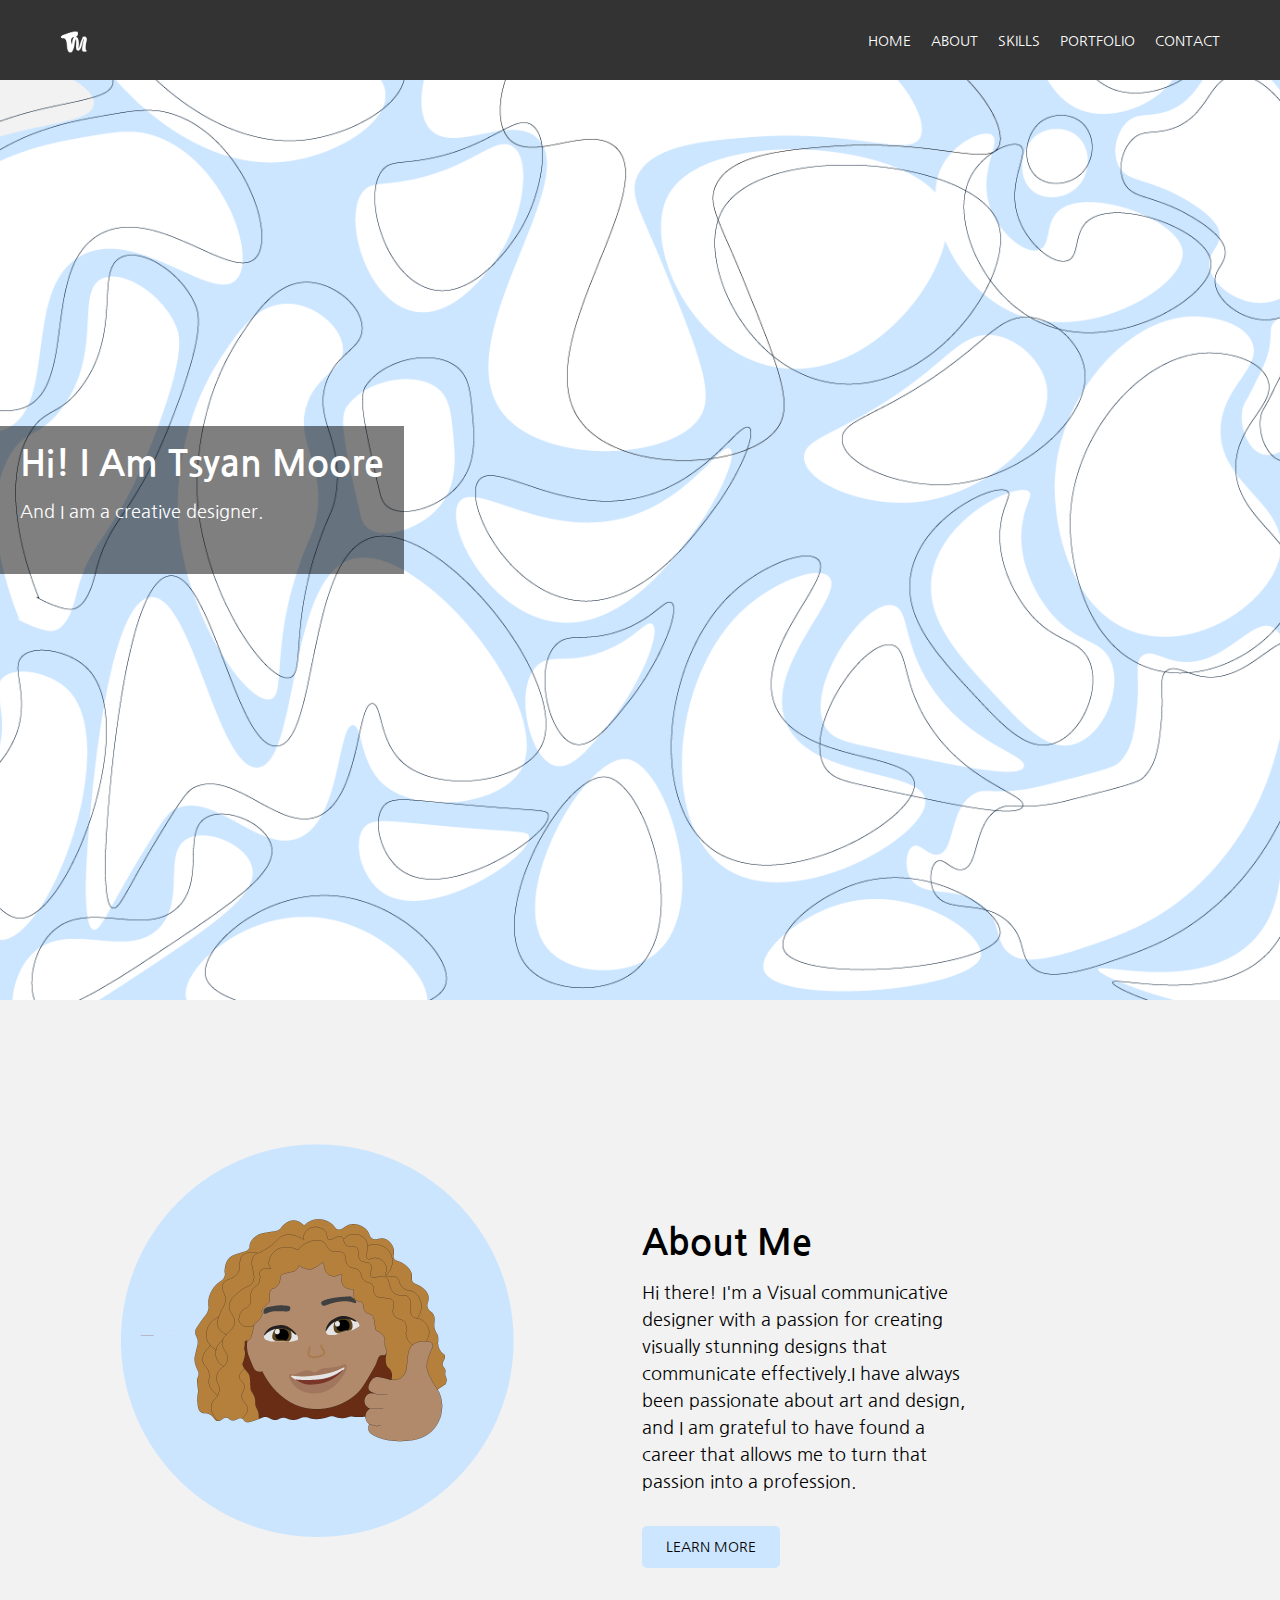
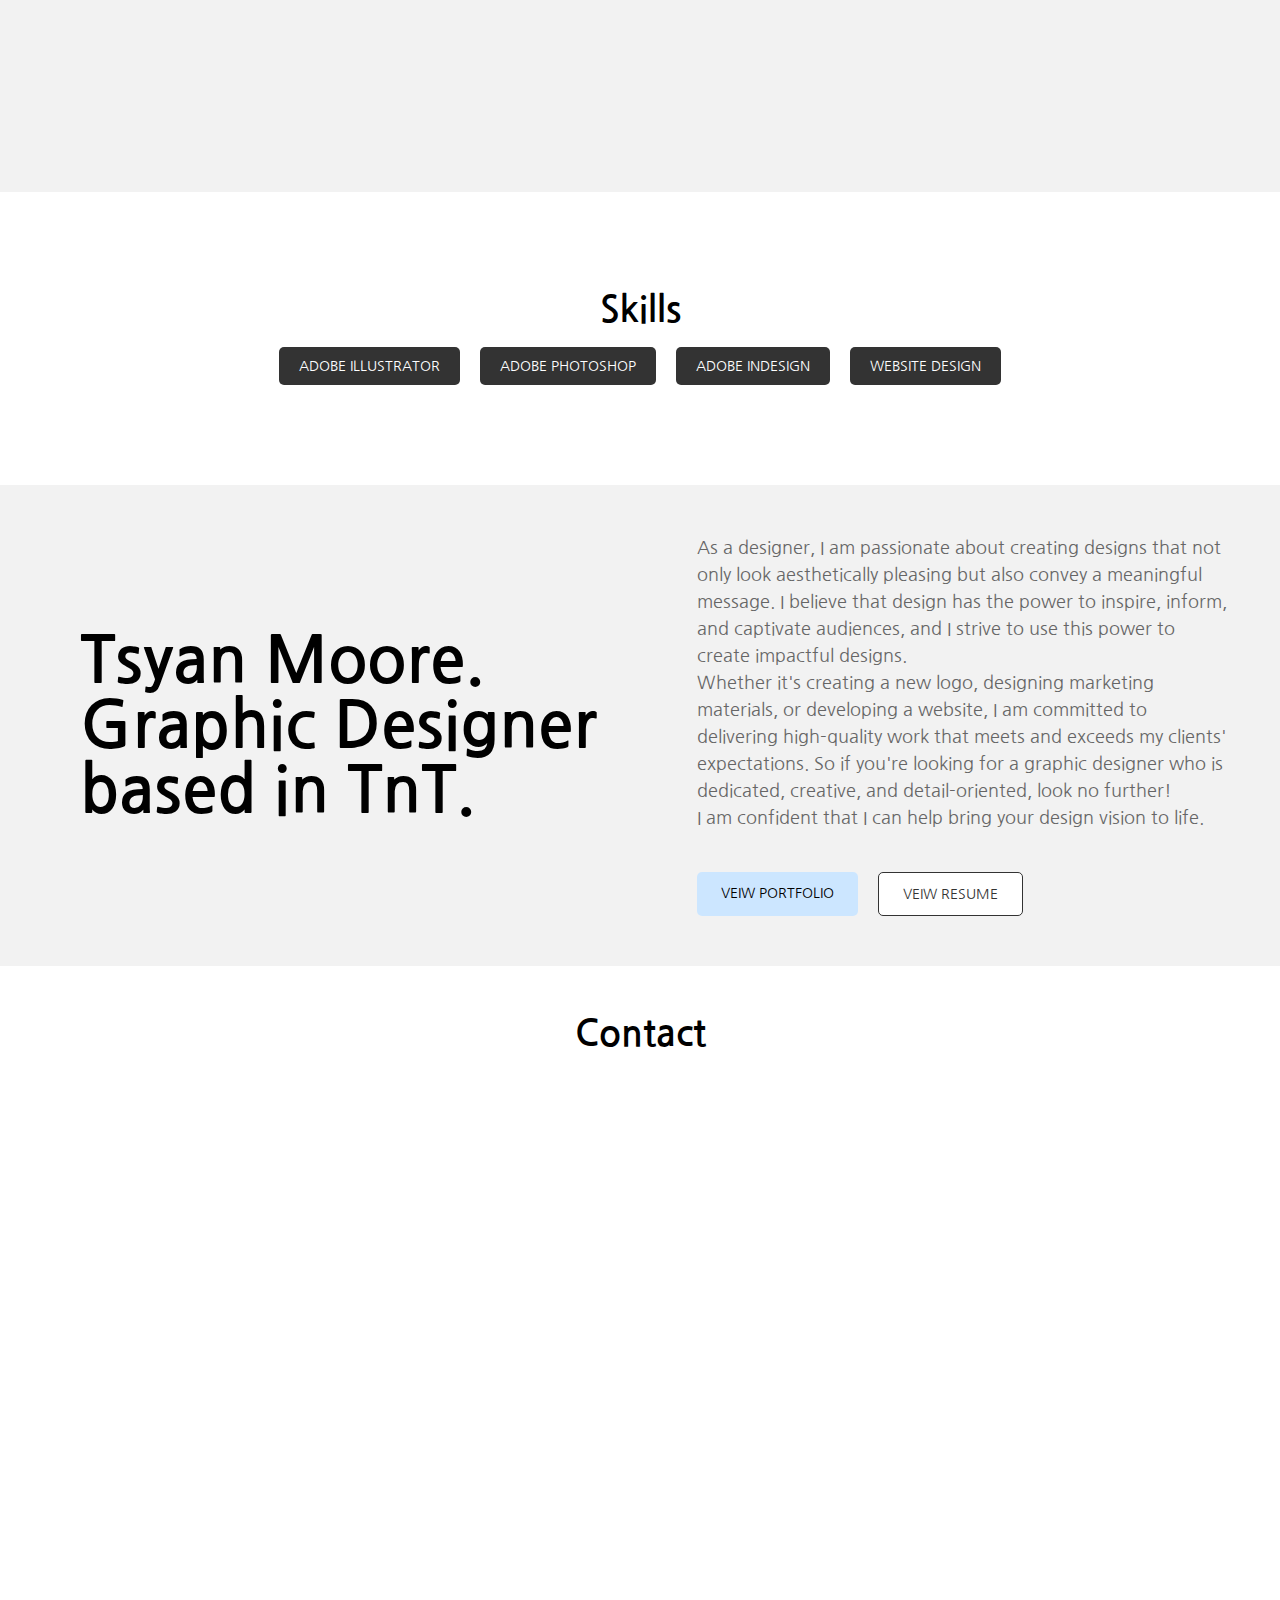
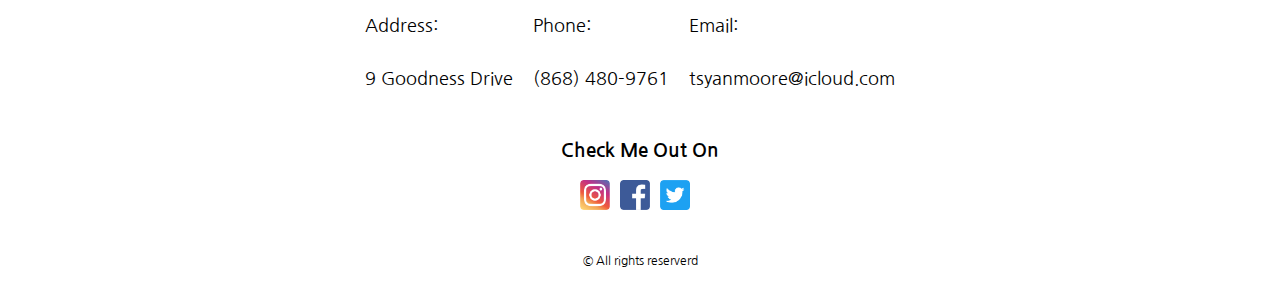
<file: index.html>
<!DOCTYPE html>
<html lang="en">
<head>
<meta charset="UTF-8">
<meta name="viewport" content="width=device-width, initial-scale=1.0">
<title>Tsyan Portfolio</title>
<link rel="stylesheet" href="pstyle.css">
<link rel="preconnect" href="https://fonts.googleapis.com">
<link rel="preconnect" href="https://fonts.gstatic.com" crossorigin>
<link href="https://fonts.googleapis.com/css2?family=Nanum+Gothic:wght@400;700;800&display=swap" rel="stylesheet">
</head>

<body>

<header>

<nav>
<div class="logo"><a href="index.html"><img src="images/logo.png" alt="Logo"></a>
</div>

<div class="nav-toggle"></div>
<ul class="nav-links">
<li><a href="index.html">Home</a></li>
<li><a href="about.html">About</a></li>
<li><a href="skills.html">Skills</a></li>
<li><a href="portfolio.html">Portfolio</a></li>
<li><a href="contact.html">Contact</a></li>
</ul>

</nav>

</header>



<section class="bg-image-section">
<div class="content">
<h1>Hi! I Am Tsyan Moore</h1>
<p>And I am a creative designer.</p>
</div>
</section>




<!-- about me intro -->
<section class="about-section">

<div class="about-image">
<img src="images/mee.png" alt="cartoon me">
</div>
<div class="about-content">
<h2>About Me</h2>
<p>Hi there! I'm a Visual communicative designer with a passion for creating visually stunning designs that communicate effectively.I have always been passionate about art and design, and I am grateful to have found a career that allows me to turn that passion into a profession.</p>
<a href="about.html" class="portfolio-link">Learn More</a>
</div>
</section>





<!-- skills intro -->
<section class="skills-section">
<h2>Skills</h2>
<ul class="skills-list">
<li><a href="skills.html#Adobeillustrator">Adobe Illustrator </a></li>
<li><a href="skills.html#AdobePhotoshop">Adobe Photoshop </a></li>
<li><a href="skills.html#AdobeIndesign">Adobe InDesign</a></li>
<li><a href="skills.html#WebsiteDesign">Website Design</a></li>
</ul>
</section>






<!-- resume text -->

<section class="about-s">

<h2 class="about-heading">Tsyan Moore. <br> Graphic Designer<br> based in TnT.</h2>

<div class="about-c">
<p>As a designer, I am passionate about creating designs that not only look aesthetically pleasing but also convey a meaningful message. I believe that design has the power to inspire, inform, and captivate audiences, and I strive to use this power to create impactful designs.<br>Whether it's creating a new logo, designing marketing materials, or developing a website, I am committed to delivering high-quality work that meets and exceeds my clients' expectations. So if you're looking for a graphic designer who is dedicated, creative, and detail-oriented, look no further!<br> I am confident that I can help bring your design vision to life.</p>

<div class="about-links">
<a href="portfolio.html" class="portfolio-link">Veiw Portfolio</a>
<a href="resume.pdf" target="_blank" class="resume-link">Veiw Resume</a>
</div>
</div>
</section>








<!-- contact info -->
<section class="contact">
<h1> Contact </h1>

<div class="map">
<iframe src="https://www.google.com/maps/embed?pb=!1m18!1m12!1m3!1d3921.1807132695376!2d-61.355367799999996!3d10.643065!2m3!1f0!2f0!3f0!3m2!1i1024!2i768!4f13.1!3m3!1m2!1s0x8c36006c32fb88e1%3A0x7588c0320e23209b!2sGoodness%20Dr!5e0!3m2!1sen!2stt!4v1681493496932!5m2!1sen!2stt" width="600" height="450" style="border:0;" allowfullscreen="" loading="lazy" referrerpolicy="no-referrer-when-downgrade"></iframe>
</div>

<div class="container">
<div class="contact-info">

<div>
<p>Address:</p>
<p>9 Goodness Drive<br>
</p>
</div>

<div>
<p>Phone:</p>
<p>(868) 480-9761</p>
</div>

<div>
<p>Email:</p>
<p><a href="mailto:tsyanmoore@icloud.com">tsyanmoore@icloud.com</a></p>
</div>
</div>

<h3>Check Me Out On</h3>	
<div class="social-links">
<a href="https://www.instagram.com"><img src="images/ig.png" alt="Instagram"></a>
			
<a href="https://www.facebook.com"><img src="images/faceb.png" alt="FaceBook"></a>

<a href="https://www.twitter.com"><img src="images/tweet.png" alt="Twitter"></a>	</div>
</div>
</section>

<footer>
<p> &copy; All rights reserverd </p>
</footer>

</body>


</html>
</file>
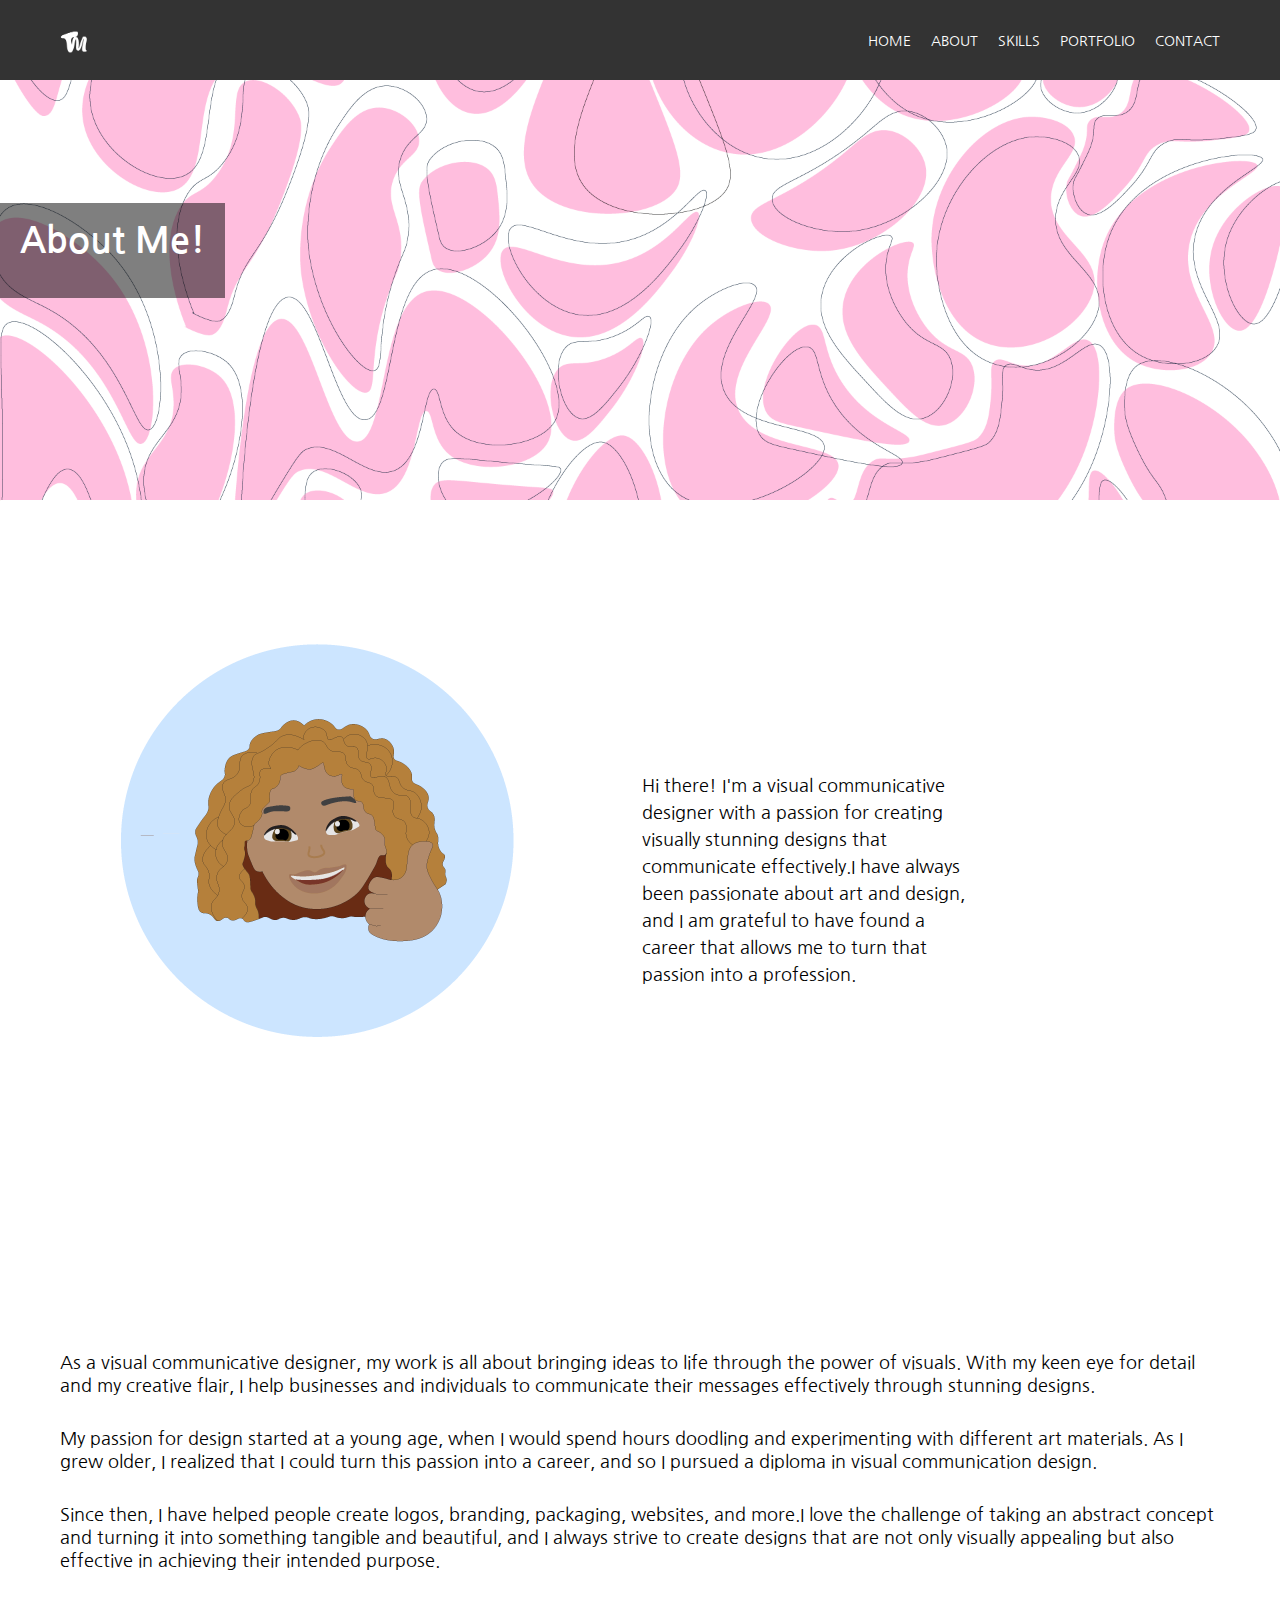
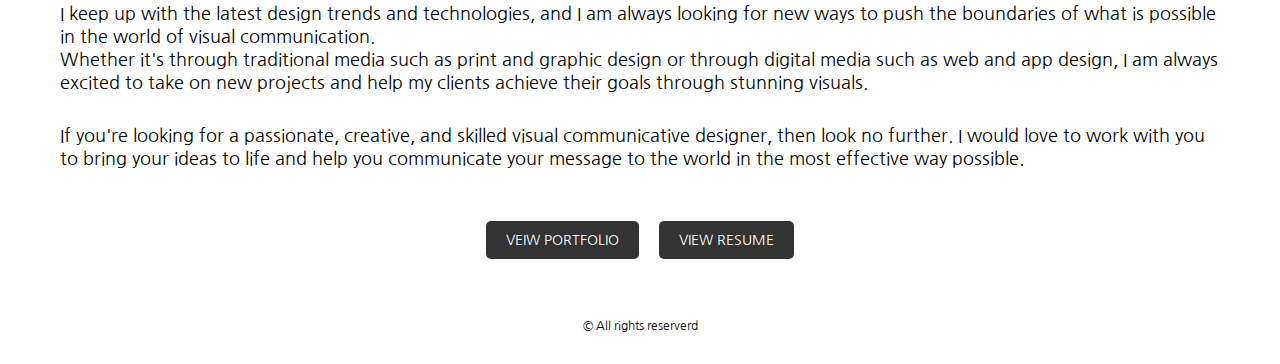
<file: about.html>
<!DOCTYPE html>
<html lang="en">
<head>
<meta charset="UTF-8">
<meta name="viewport" content="width=device-width, initial-scale=1.0">
<title>Tsyan Portfolio</title>
<link rel="stylesheet" href="pstyle.css">
<link rel="preconnect" href="https://fonts.googleapis.com">
<link rel="preconnect" href="https://fonts.gstatic.com" crossorigin>
<link href="https://fonts.googleapis.com/css2?family=Nanum+Gothic:wght@400;700;800&display=swap" rel="stylesheet">
</head>
<body>
<header>

<nav>
<div class="logo">		
<a href="index.html"><img src="images/logo.png" alt="Logo"></a>
</div>
<div class="nav-toggle"></div>
<ul class="nav-links">
<li><a href="index.html">Home</a></li>
<li><a href="about.html">About</a></li>
<li><a href="skills.html">Skills</a></li>
<li><a href="portfolio.html">Portfolio</a></li>
<li><a href="contact.html">Contact</a></li>
</ul>
</nav>
</header>



<section class="back1">
<div class="content">
<h1>About Me!</h1>
</div>
</section>

<div class="about-sec">
<div class="about-image">
<img src="images/mee.png" alt="cartoon me">
</div>

<div class="about-content">

<p>Hi there! I'm a visual communicative designer with a passion for creating visually stunning designs that communicate effectively.I have always been passionate about art and design, and I am grateful to have found a career that allows me to turn that passion into a profession.</p>
</div>
</div>


<div class="inner">
<p>As a visual communicative designer, my work is all about bringing ideas to life through the power of visuals. With my keen eye for detail and my creative flair, I help businesses and individuals to communicate their messages effectively through stunning designs.</P>

<p>My passion for design started at a young age, when I would spend hours doodling and experimenting with different art materials. As I grew older, I realized that I could turn this passion into a career, and so I pursued a diploma in visual communication design.</P>

<p>Since then, I have helped people create logos, branding, packaging, websites, and more.I love the challenge of taking an abstract concept and turning it into something tangible and beautiful, and I always strive to create designs that are not only visually appealing but also effective in achieving their intended purpose.</P>

<p>I keep up with the latest design trends and technologies, and I am always looking for new ways to push the boundaries of what is possible in the world of visual communication. <br> Whether it's through traditional media such as print and graphic design or through digital media such as web and app design, I am always excited to take on new projects and help my clients achieve their goals through stunning visuals.</P>

<p>If you're looking for a passionate, creative, and skilled visual communicative designer, then look no further. I would love to work with you to bring your ideas to life and help you communicate your message to the world in the most effective way possible.</p>
<br>

<ul class="skills-list"> 
<li><a href="portfolio.html">Veiw Portfolio</a></li>
<li><a href="resume.pdf" target="_blank">View Resume</a></li>
</ul>

</div>
<footer>
<p> &copy; All rights reserverd </p>
</footer>

</body>


</html>
</file>
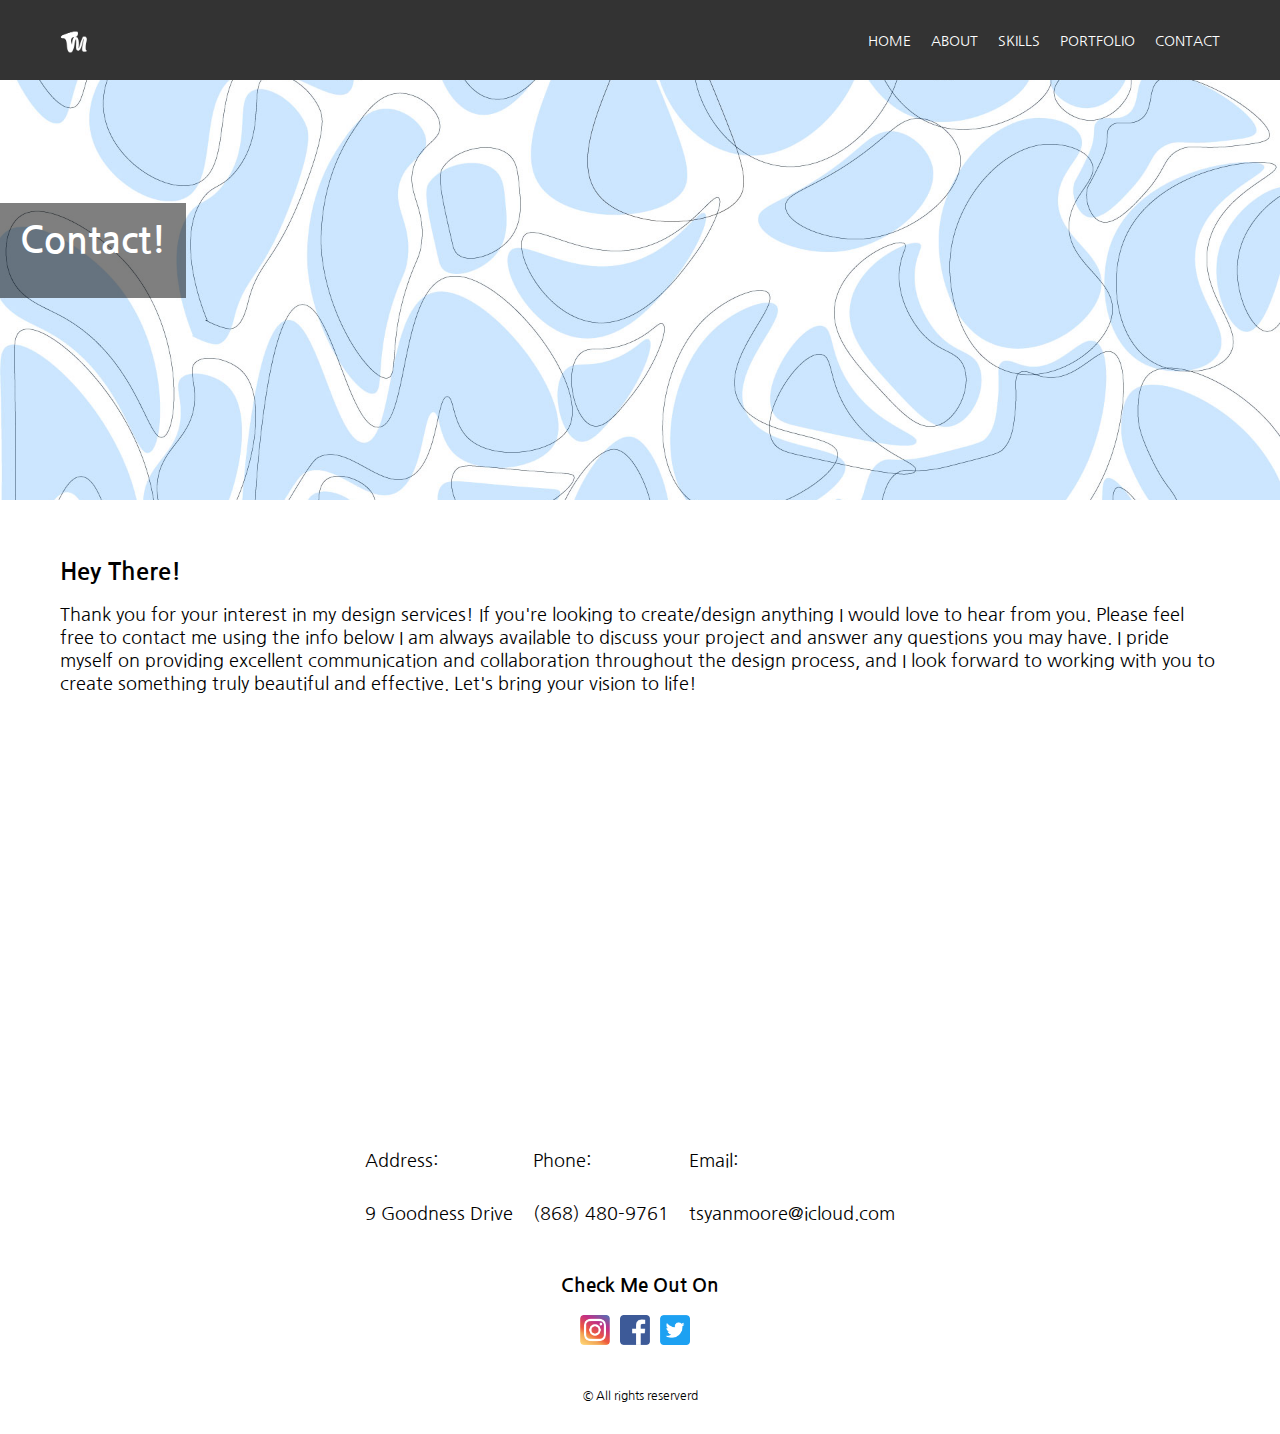
<file: contact.html>
<!DOCTYPE html>
<html lang="en">
<head >
<meta charset="UTF-8">
<meta name="viewport" content="width=device-width, initial-scale=1.0">
<title>Tsyan Portfolio</title>
<link rel="stylesheet"  href="pstyle.css">
<link rel="preconnect" href="https://fonts.googleapis.com">
<link rel="preconnect" href="https://fonts.gstatic.com" crossorigin>
<link href="https://fonts.googleapis.com/css2?family=Nanum+Gothic:wght@400;700;800&display=swap" rel="stylesheet">
</head>
<body>
<header>

<nav>
<div class="logo">			
<a href="index.html"><img src="images/logo.png" alt="Logo"></a>
</div>
<div class="nav-toggle"></div>
<ul class="nav-links">
<li><a href="index.html">Home</a></li>
<li><a href="about.html">About</a></li>
<li><a href="skills.html">Skills</a></li>
<li><a href="portfolio.html">Portfolio</a></li>
<li><a href="contact.html">Contact</a></li>
</ul>
</nav>
</header>



<section class="back4">
<div class="content">
<h1> Contact! </h1>
</div>
</section>

<div class="inner">
<h2> Hey There! </h2>
<p>Thank you for your interest in my design services! If you're looking to create/design anything I would love to hear from you. Please feel free to contact me using the info below I am always available to discuss your project and answer any questions you may have. I pride myself on providing excellent communication and collaboration throughout the design process, and I look forward to working with you to create something truly beautiful and effective. Let's bring your vision to life! </p>
</div>

<div class="map">
<iframe src="https://www.google.com/maps/embed?pb=!1m18!1m12!1m3!1d3921.1807132695376!2d-61.355367799999996!3d10.643065!2m3!1f0!2f0!3f0!3m2!1i1024!2i768!4f13.1!3m3!1m2!1s0x8c36006c32fb88e1%3A0x7588c0320e23209b!2sGoodness%20Dr!5e0!3m2!1sen!2stt!4v1681500296326!5m2!1sen!2stt" width="900" height="300" style="border:0;" allowfullscreen="" loading="lazy" referrerpolicy="no-referrer-when-downgrade"></iframe>
</div>

<br>
<div class="container">
<div class="contact-info">

<div>
<p>Address:</p>
<p>9 Goodness Drive<br>
</p>
</div>

<div>
<p>Phone:</p>
<p>(868) 480-9761</p>
</div>

<div>
<p>Email:</p>
<p><a href="mailto:tsyanmoore@icloud.com">tsyanmoore@icloud.com</a></p>
</div>
</div>

<h3>Check Me Out On</h3>	
<div class="social-links">
<a href="https://www.instagram.com"><img src="images/ig.png" alt="Instagram"></a>
			
<a href="https://www.facebook.com"><img src="images/faceb.png" alt="FaceBook"></a>

<a href="https://www.twitter.com"><img src="images/tweet.png" alt="Twitter"></a>	</div>
</div>

<footer>
<p> &copy; All rights reserverd </p>
</footer>

</body>
</html>
</file>
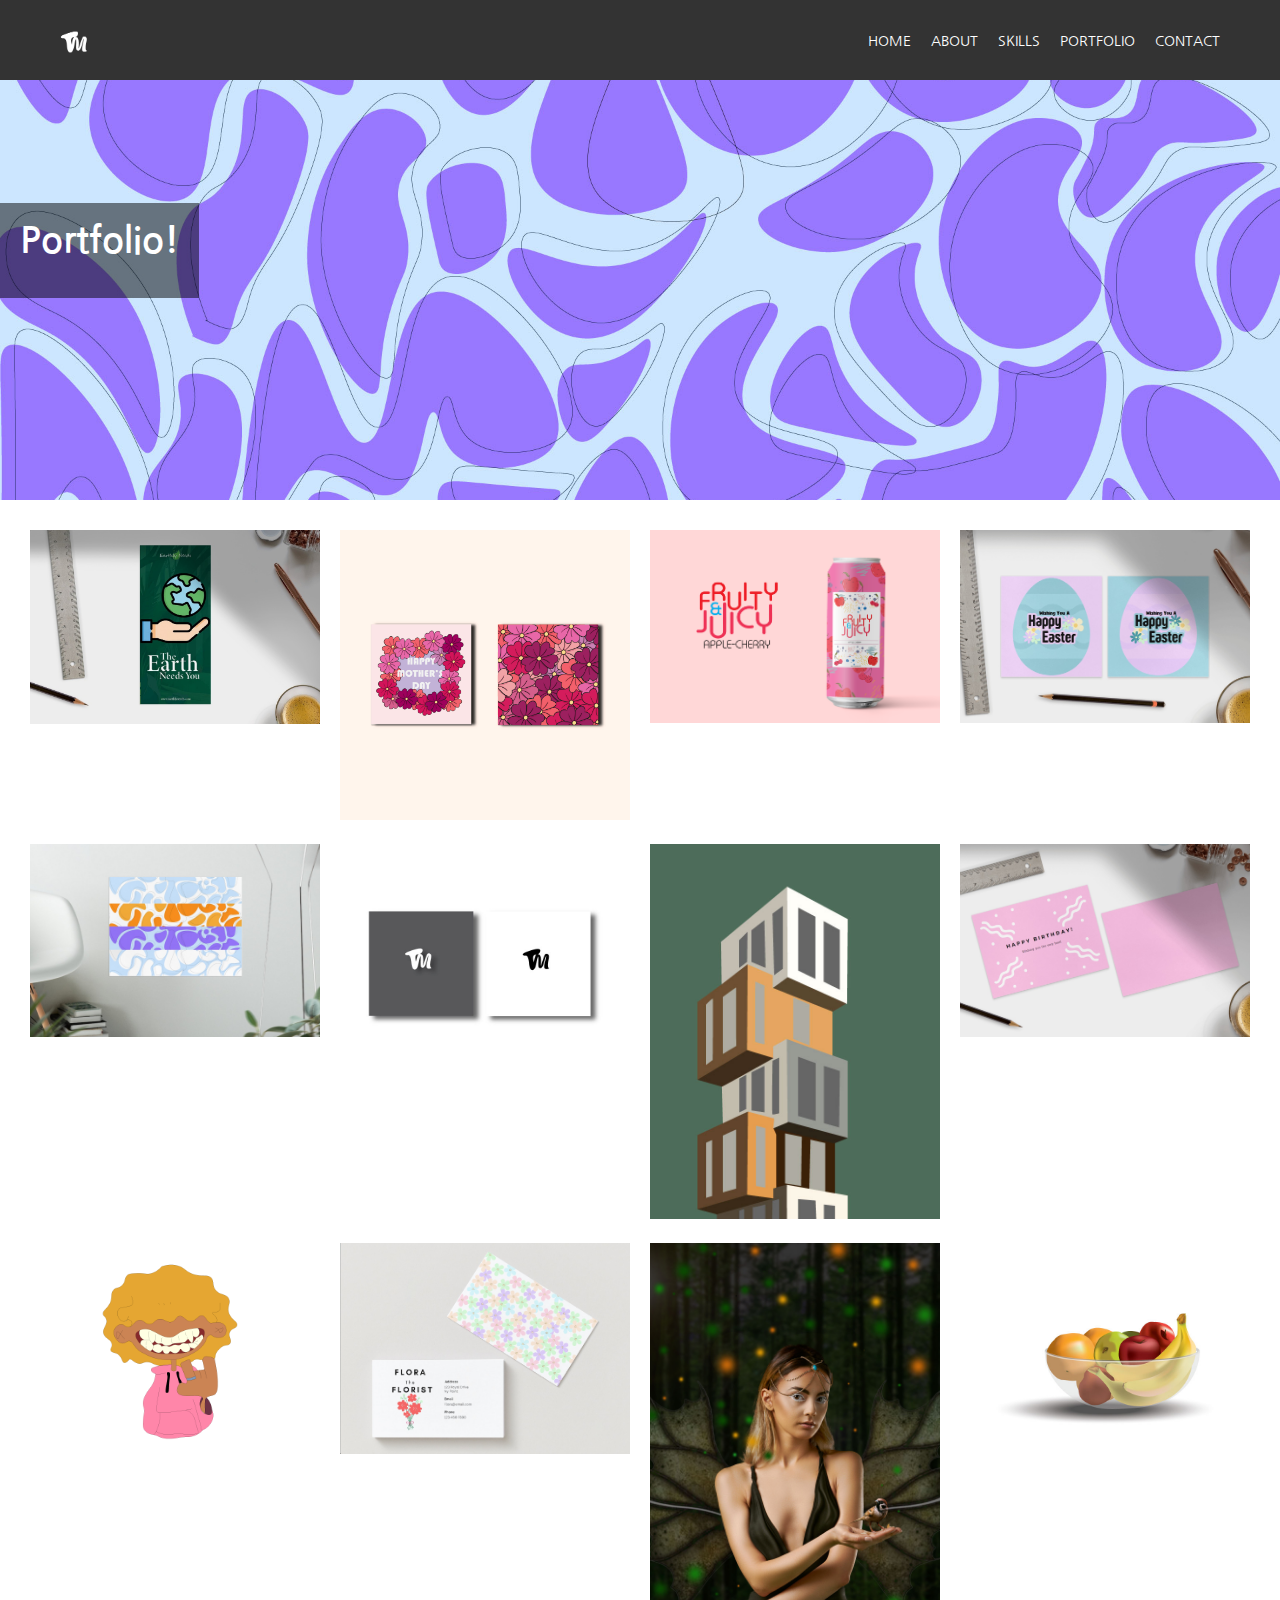
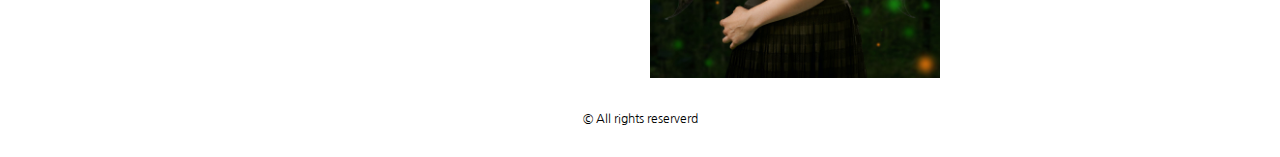
<file: portfolio.html>
<!DOCTYPE html>
<html lang="en" >
<head>
<meta charset="UTF-8">
<meta name="viewport" content="width=device-width, initial-scale=1.0">
<title>Tsyan Portfolio</title>
<link rel="stylesheet"  href="pstyle.css">
<link rel="preconnect" href="https://fonts.googleapis.com">
<link rel="preconnect" href="https://fonts.gstatic.com" crossorigin>
<link href="https://fonts.googleapis.com/css2?family=Nanum+Gothic:wght@400;700;800&display=swap" rel="stylesheet">
</head>
<body>
<header>

<nav>
<div class="logo">			
<a href="index.html"><img src="images/logo.png" alt="Logo"></a>
</div>
<div class="nav-toggle"></div>
<ul class="nav-links">
<li><a href="index.html">Home</a></li>
<li><a href="about.html">About</a></li>
<li><a href="skills.html">Skills</a></li>
<li><a href="portfolio.html">Portfolio</a></li>
<li><a href="contact.html">Contact</a></li>
</ul>
</nav>
</header>


<section class="back3">
<div class="content">
<h1>Portfolio!</h1>
</div>
</section>



<div class="portfolio">
<div class="row">
<div class="column">
<a href="https://www.behance.net/gallery/168319465/Nature-Brochure-Design" target="_blank">
<img src="images/earthlyneed1.jpeg" alt="Image 1">
<div class="overlay">
<div class="text">Brochure Design<br> Earthly Needs</div>
</div>
</a>
</div>

<div class="column">
<a href="https://www.behance.net/gallery/168475867/Mothers-Day-card" target="_blank">
<img src="images/mdcard.jpg" alt="Image 2">
<div class="overlay">
<div class="text">Card Design <br> Mothers Day Card </div>
</div>
</a>
</div>

<div class="column">
<a href="https://www.behance.net/gallery/168480681/Fruity-Juicy" target="_blank">
<img src="images/can.png" alt="Image 3">
<div class="overlay">
<div class="text">Can Package Design <br> Fruity&Juicy</div>
</div>
</a>
</div>

<div class="column">
<a href="https://www.behance.net/gallery/168484687/Easter-Card" target="_blank">
<img src="images/eastercard.jpeg" alt="Image 4">
<div class="overlay">
<div class="text">Card Design <br> Happy Easter Card</div>
</div>
</a>
</div>
</div>

<div class="row">
<div class="column">
<a href="https://www.behance.net/gallery/168597371/Weird-Shapes" target="_blank">
<img src="images/patterns.jpeg" alt="Image 5">
<div class="overlay">
<div class="text">Pattern Design</div>
</div>
</a>
</div>

<div class="column">
<a href="https://www.behance.net/gallery/168601591/Personal-logo-Design" target="_blank">
<img src="images/mlogo.jpg" alt="Image 6">
<div class="overlay">
<div class="text">Logo Design</div>
</div>
</a>
</div>

<div class="column">
<a href="https://www.behance.net/gallery/169017715/Building-Illustrator" target="_blank">
<img src="images/building.jpg" alt="Image 7">
<div class="overlay">
<div class="text">Illustration Design<br> Buildings</div>
</div>
</a>
</div>

<div class="column">
<a href="https://www.behance.net/gallery/168484635/Birthday-Card">
<img src="images/bdaycard.jpeg" alt="Image 8" target="_blank">
<div class="overlay">
<div class="text">Card Design<br> Happy Birthday Card</div>
</div>
</a>
</div>
</div>

<div class="row">
<div class="column">
<a href="https://www.behance.net/gallery/168602573/Character" target="_blank">
<img src="images/me2.png" alt="Image 9">
<div class="overlay">
<div class="text">Illustration Design<br> Character Design</div>
</div>
</a>
</div>

<div class="column">
<a href="https://www.behance.net/gallery/168484259/Flora-the-Florist" target="_blank">
<img src="images/businesscard.jpeg" alt="Image 10">
<div class="overlay">
<div class="text">Business Card Design<br> Flora the Florist</div>
</div>
</a>
</div>

<div class="column">
<a href="https://www.behance.net/gallery/168522153/Forest-Fairy" target="_blank">
<img src="images/fantasy.jpg" alt="Image 11">
<div class="overlay">
<div class="text">Fantasy Photo Manipulation <br> Forest Fairy</div>
</div>
</a>
</div>

<div class="column">
<a href="https://www.behance.net/gallery/169017531/fruit-basket" target="_blank">
<img src="images/Fruit.jpg" alt="Image 12">
<div class="overlay">
<div class="text">Illustration Design<br> Fruit Basket</div>
</div>
</a>
</div>
</div>
</div>

<footer>
<p> &copy; All rights reserverd </p>
</footer>

</body>


</html>
</file>
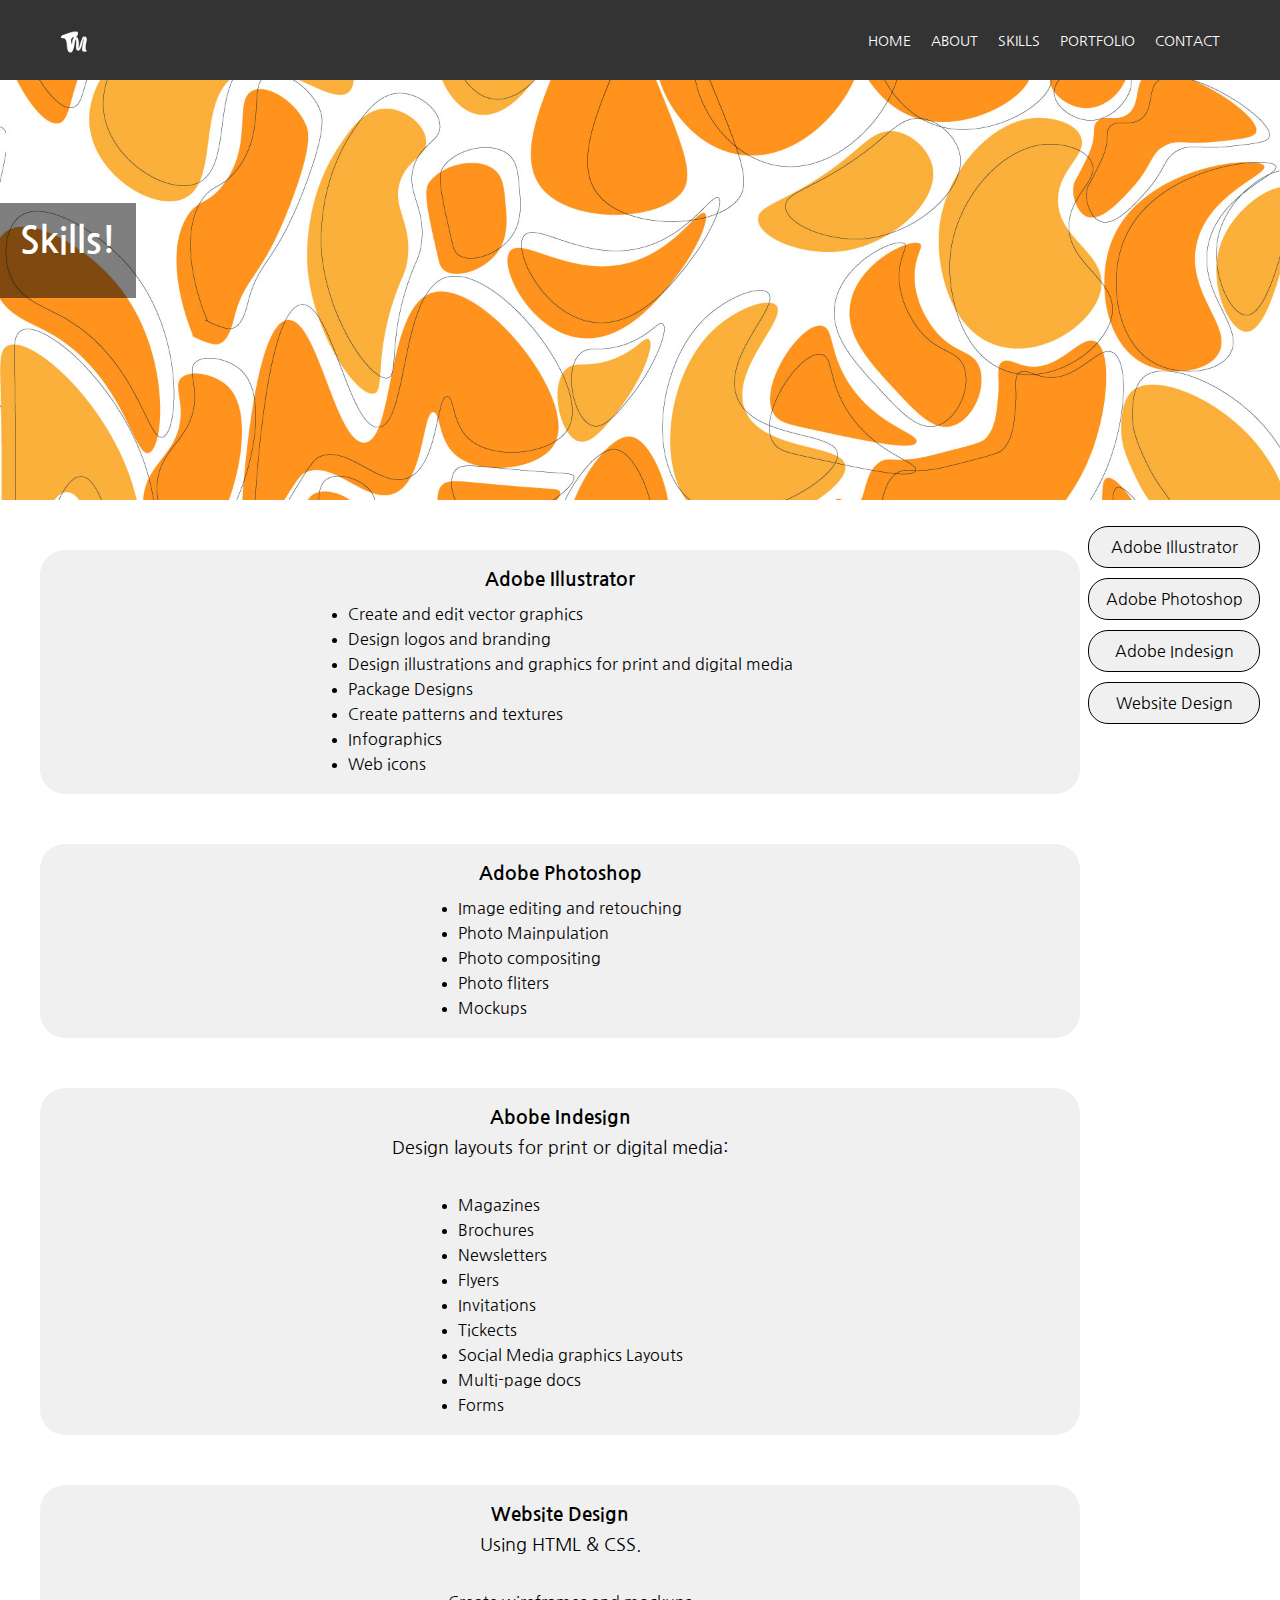
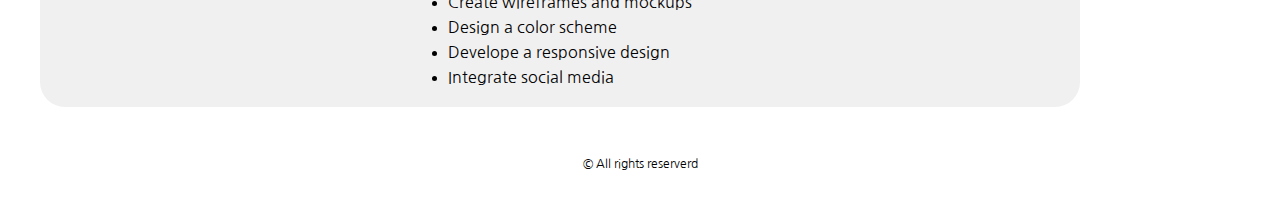
<file: skills.html>
<!DOCTYPE html>
<html lang="en">
<head>
<meta charset="UTF-8">
<meta name="viewport" content="width=device-width, initial-scale=1.0">
<title>Tsyan Portfolio</title>
<link rel="stylesheet" href="pstyle.css">
<link rel="preconnect" href="https://fonts.googleapis.com">
<link rel="preconnect" href="https://fonts.gstatic.com" crossorigin>
<link href="https://fonts.googleapis.com/css2?family=Nanum+Gothic:wght@400;700;800&display=swap" rel="stylesheet">
</head>
<body>
<header>

<nav>
<div class="logo"><a href="index.html"><img src="images/logo.png" alt="Logo"></a>
</div>
<div class="nav-toggle"></div>
<ul class="nav-links">
<li><a href="index.html">Home</a></li>
<li><a href="about.html">About</a></li>
<li><a href="skills.html">Skills</a></li>
<li><a href="portfolio.html">Portfolio</a></li>
<li><a href="contact.html">Contact</a></li>
</ul>
</nav>
</header>


<section class="back2">
<div class="content">
<h1>Skills!</h1>

<div class="sidebar">
<ul>
<li><a href="#Adobeillustrator">Adobe Illustrator</a></li>
<li><a href="#AdobePhotoshop">Adobe Photoshop</a></li>
<li><a href="#AdobeIndesign">Adobe Indesign</a></li>
<li><a href="#WebsiteDesign">Website Design</a></li>
</ul>
</div>
</section>
















<section class="skills-sec">


<div id="Adobeillustrator" class="skill">
<h3>Adobe Illustrator</h3>
<ul>
<li>Create and edit vector graphics</li>
<li>Design logos and branding</li>
<li>Design illustrations and graphics for print and digital media</li>
<li>Package Designs </li>
<li>Create patterns and textures</li>
<li> Infographics </li>
<li> Web icons </li>
</ul>
</div>


<div id="AdobePhotoshop" class="skill">
<h3>Adobe Photoshop</h3>
<ul>
<li>Image editing and retouching</li>
<li>Photo Mainpulation</li>
<li>Photo compositing</li>
<li>Photo fliters </li>
<li> Mockups </li>
</ul>
</div>

<div id="AdobeIndesign" class="skill">
<h3>Abobe Indesign</h3>
<p>Design layouts for print or digital media:</p>
<ul>
<li> Magazines</li>
<li> Brochures</li>
<li> Newsletters</li>
<li> Flyers</li>
<li>Invitations</li>
<li> Tickects </li> 
<li> Social Media graphics Layouts</li>
<li> Multi-page docs</li>
<li> Forms </li>
</ul>
</div>

<div id="WebsiteDesign" class="skill">
<h3>Website Design</h3>
<p> Using HTML & CSS.</p>
<ul>
<li>Create wireframes and mockups</li>
<li>Design a color scheme</li>
<li>Develope a responsive design</li>
<li>Integrate social media</li>
</ul>
</div>
</section>

<footer>
<p> &copy; All rights reserverd </p>
</footer>

</body>


</html>
</file>
<file: pstyle.css>
*{
margin:0;
font-family: 'Nanum Gothic', sans-serif;
}





header {
position: fixed;
top:0;
background-color: #333;
height: 80px;
width:100%;
z-index: 100;
}

nav {
display: flex;
justify-content: space-between;
align-items: center;
padding: 0 50px;
height: 100%;
}

.logo img {
height: 50px;
}

.nav-links {
display: flex;
list-style: none;
}

.nav-links li {
margin: 0 10px;
}

.nav-links a {
color: #fff;
text-decoration: none;
text-transform: uppercase;
font-size: 14px;
}

.nav-links a:hover {
color:#cceeff;
}


.bg-image-section {
background-image: url('images/back1.png');
background-size: cover;
background-position: center;
height: 1000px;
display: flex;
align-items: center;
}

/* For phones with a maximum width of 600px */
@media only screen and (max-width: 600px) {

.logo img {
height: 30px;
}

/* Hide the navigation links by default */
.nav-links {
display: none;
flex-direction: column; 
position: absolute;
top: 80px;
left:0px;
right: 0;
width: 100%;
background-color: #333;
padding: 10px;

  }

/* Show the icon */
.nav-toggle {
display: block;
position: absolute;
top: 20px;
right: 20px;
width: 30px;
height: 30px;
cursor: pointer;
background: url('images/more5.png') no-repeat;
background-size: contain;
 transition: all 10.8s ease;
transition-delay: 0.3s;
  }

/* Show the navigation links when the icon is clicked */
.nav-toggle:active + .nav-links {
display: flex;
flex-direction: column;
position: absolute;
top: 80px;
right: 0;
width: 100%;
background-color: #333;
padding: 10px;
}

/* Style the navigation links */
.nav-links li {
margin: 10px 0;
  }

.nav-links a {
color: #fff;
text-decoration: none;
font-size: 14px;
text-transform: uppercase;
  }

.nav-links a:hover {
color: #cceeff;
  }
}
















.back1 {
background-image: url('images/main.png');
}

.back1, .back2, .back3, .back4{
background-size: cover;
background-position: center;
height: 500px;
display: flex;
align-items: center;
}






.back2 {
background-image: url('images/back2.jpg');
}

.back3 {
background-image: url('images/back3.jpg');
}

.back4 {
background-image: url('images/back4.jpg');
}




.content {
background-color: rgba(0, 0, 0, 0.5);
color: #fff;
padding:20px;
}



.about-section {
background-color: #f2f2f2;
display: flex;
flex-direction:row;
align-items:center;
}

.about-sec {
display: flex;
flex-direction:row;
align-items:center;
}


h1 {
font-size: 36px;
margin-bottom: 20px;
}

p {
font-size: 18px;
margin-bottom: 30px;
}

.about-image {
flex: 0 0 200px;
}

.about-image img {
width: 612px;
height: auto;
vertical-align:middle;
}

.about-content {
flex: 1;
text-align:left;
margin-left: 30px;
margin-right: 300px;
}

.about-content h2 {
font-size: 36px;
font-weight: bold;
  
}

.about-content p {
font-size: 18px;
line-height: 1.5;
}

.portfolio-link, .resume-link{
display: inline-block;
padding: 12px 24px;
background-color:#cce6ff ;
color:black;
text-decoration: none;
text-transform: uppercase;
font-size: 14px;
border-radius: 5px;
margin-right:20px;
}

.portfolio-link a:hover{
color:white;
}
 
@media only screen and (max-width: 600px) {
.about-section {
flex-direction: column;
align-items: center;
}
  
.about-image {
margin-bottom: 0px;
}
  
.about-image img {
width: 100%;
height: auto;
  }
  
.about-content {
padding:20px;
margin: 40px;
  }
  
  .portfolio-link, .resume-link{
    margin-right: 0;
    margin-bottom: 10px;
  }
}












.inner{
padding: 10px;
margin: 50px 50px;
}



























.skills-lis {
justify-content: center;
display: flex;
list-style: none;
margin: 0;
padding: 0;
}






.skills-section{
padding: 100px;
}

.skills-section h2 {
text-align:center;
font-size: 36px;
margin-bottom: 20px;
}

.skills-list {
justify-content: center;
display: flex;
list-style: none;
margin: 0;
padding: 0;
}

.skills-list li {
margin-right: 20px;
}

.skills-list li:last-child {
margin-right: 0;
}

.skills-list li a {
display: inline-block;
padding: 10px 20px;
background-color: #333;
color: #fff;
text-decoration: none;
text-transform: uppercase;
font-size: 14px;
border-radius: 5px;
}

@media only screen and (max-width: 600px) {
  .skills-section {
    padding: 50px;
  }
  
  .skills-list {
    flex-direction: column;
    align-items: center;
  }
  
  .skills-list li {
    margin-right: 0;
    margin-bottom: 10px;
    border: 1px solid #333;
    border-radius: 5px;
    text-align: center;
  }
  
  .skills-list li a {
    display: block;
    padding: 10px 20px;
    color: #fff;
    font-size: 14px;
    text-align: center;
    border: none;
  }
}



















.sidebar {
position: absolute;
top: 70%;
right: 20px;
transform: translateY(-50%);
}

.sidebar ul {
list-style: none;
padding: 0;
margin: 0;
}

.sidebar li {
margin-bottom: 10px;
}

.sidebar a {
display: block;
width: 150px;
padding: 10px;
border: 1px solid black;
border-radius: 20px;
text-align: center;
text-decoration: none;
color: black;
background-color: #f0f0f0;
transition: background-color 0.3s ease;
}

.sidebar a:hover {
background-color: black;
color: white;
}









.skill {
margin: 50px 200px 50px 40px;
padding: 20px;
border: 1px solid black hidden;
border-radius: 25px;
background-color: #f0f0f0;
text-align: left;
display: flex;
flex-direction: column;
align-items: center;

}

.skill h3 {
margin-top: 0;
margin-bottom: 10px;
}

.skill ul {
margin-top: 0;
margin-bottom: 0;
padding-left: 20px;
}

.skill li {
margin-top: 5px;
}





























.about-s{
display: flex;
flex-direction: row;
align-items: center;
background-color: #f2f2f2;
padding: 50px;
}

.about-heading {
padding:30px;
font-size: 65px;
font-weight: bold;
margin-right: 70px;
color: black;
text-align:left;
}

.about-c {
flex: 1;
}

.about-c p {
font-size: 18px;
line-height: 1.5;
margin-bottom: 40px;
color: #666;
}

.about-links {
display: flex;
}



.resume-link {
background-color: #fff;
color: #333;
border: 1px solid #333;
}



/* For screens smaller than 600px */
@media only screen and (max-width: 600px) {
.about-s {
flex-direction: column;
padding: 20px;
  }
  
.about-heading {
text-align:left;
font-size: 40px;
margin-right:0;
margin-bottom: 20px;
}
  
.about-c {
margin-bottom: 30px;
}
}

/* For screens between 600px and 900px */
@media only screen and (min-width: 601px) and (max-width: 900px) {

.about-s {
flex-direction: column;
padding: 30px;
}
  
.about-heading {
text-align:left;
font-size: 50px;
margin-right:0;
margin-bottom: 20px;
}
  
.about-c {
margin-bottom: 30px;
}
}

/* For screens larger than 900px */
@media only screen and (min-width: 901px) {
.about-s {
align-items: left;
background-color: #f2f2f2;
padding: 50px;
}
  
.about-heading {
font-size: 65px;
margin-right: 70px;
margin-bottom: 0;
}

.about-c p {
margin-bottom: 40px;
}
}






































@media only screen and (max-width: 768px) {
.portfolio {
display: flex;
justify-content: center;
align-items: center;
padding: 20px;
flex-direction: column;
}



.column {
flex: 1 1 250px;
margin: 10px;
position: relative;
overflow: hidden;
}

img {
width: 100%;
height: auto;
transition: transform 0.2s ease-in-out;
}

.overlay {
position: absolute;
bottom: 0;
left: 0;
right: 0;
background-color: rgba(0, 0, 0, 0.5);
overflow: hidden;
width: 100%;
height: 0;
transition: height 0.2s ease-in-out;
}

.column:hover img {
transform: scale(1.1);
}

.column:hover .overlay {
height: 50%;
}

.text {
color: #fff;
font-size: 20px;
position: absolute;
top: 50%;
left: 50%;
transform: translate(-50%, -50%);
text-align: center;
width: 100%;
}
}























.portfolio {
display: flex;
flex-wrap: wrap;
justify-content: center;
align-items: center;
padding: 20px;
}



.row {
display: flex;
flex-wrap: wrap;
}

.column {
flex: 1 1 250px;
margin: 10px;
position: relative;
overflow: hidden;
}

img {
width: 100%;
height: auto;
transition: transform 0.2s ease-in-out;
}

.overlay {
position: absolute;
bottom: 0;
left: 0;
right: 0;
background-color: rgba(0, 0, 0, 0.5);
overflow: hidden;
width: 100%;
height: 0;
transition: height 0.2s ease-in-out;
}

.column:hover img {
transform: scale(1.1);
}

.column:hover .overlay {
height: 50%;
}

.text {
color: #fff;
font-size: 20px;
position: absolute;
top: 50%;
left: 50%;
transform: translate(-50%, -50%);  text-align: center;
width: 100%;
}



@media only screen and (max-width: 768px) {

.portfolio {
display: flex;
justify-content: center;
align-items: center;
padding: 20px;
flex-direction: column;
}

.column {
flex: 1 1 250px;
margin: 10px;
position: relative;
overflow: hidden;
}

img {
width: 100%;
height: auto;
transition: transform 0.2s ease-in-out;
}

.overlay {
position: absolute;
bottom: 0;
left: 0;
right: 0;
background-color: rgba(0, 0, 0, 0.5);
overflow: hidden;
width: 100%;
height: 0;
transition: height 0.2s ease-in-out;
}

.column:hover img {
transform: scale(1.1);
}

.column:hover .overlay {
height: 50%;
}

.text {
color: #fff;
font-size: 20px;
position: absolute;
top: 50%;
left: 50%;
transform: translate(-50%, -50%);
text-align: center;
width: 100%;
}
}
































.contact h1{
padding:50px;
text-align:center;
}

.map{
text-align:center;
}

.container {
padding:40px;
display: flex;
flex-direction: column;
align-items: center;
justify-content: center;
}

.contact-info {
display: flex;
flex-direction: row;
align-items: center;
margin-bottom: 20px;
}

.contact-info div {
margin-right: 20px;
}

.contact-info a {
color: black;
text-decoration: none;
}

h2 {
margin-bottom: 20px;
}
.social-links {
display: flex;
flex-direction: row;
align-items: center;
margin-top: 20px;
}

.social-links a {
margin-right: 10px;
}

.social-links img {
height: 30px;
width: 30px;
}

footer p{
font-size:12px;
text-align:center;
}


@media only screen and (max-width: 600px) {
.map iframe {
width: 100%;
height: 250px;
}
.container {
flex-direction: column;
align-items: center;
justify-content: center;
text-align: center;
}
  
.contact-info {
flex-direction: column;
align-items: center;
}
  
.contact-info div {
margin-right: 0;
margin-bottom: 10px;
}
  
.social-links {
flex-direction: row;
justify-content: center;
}
</file>
